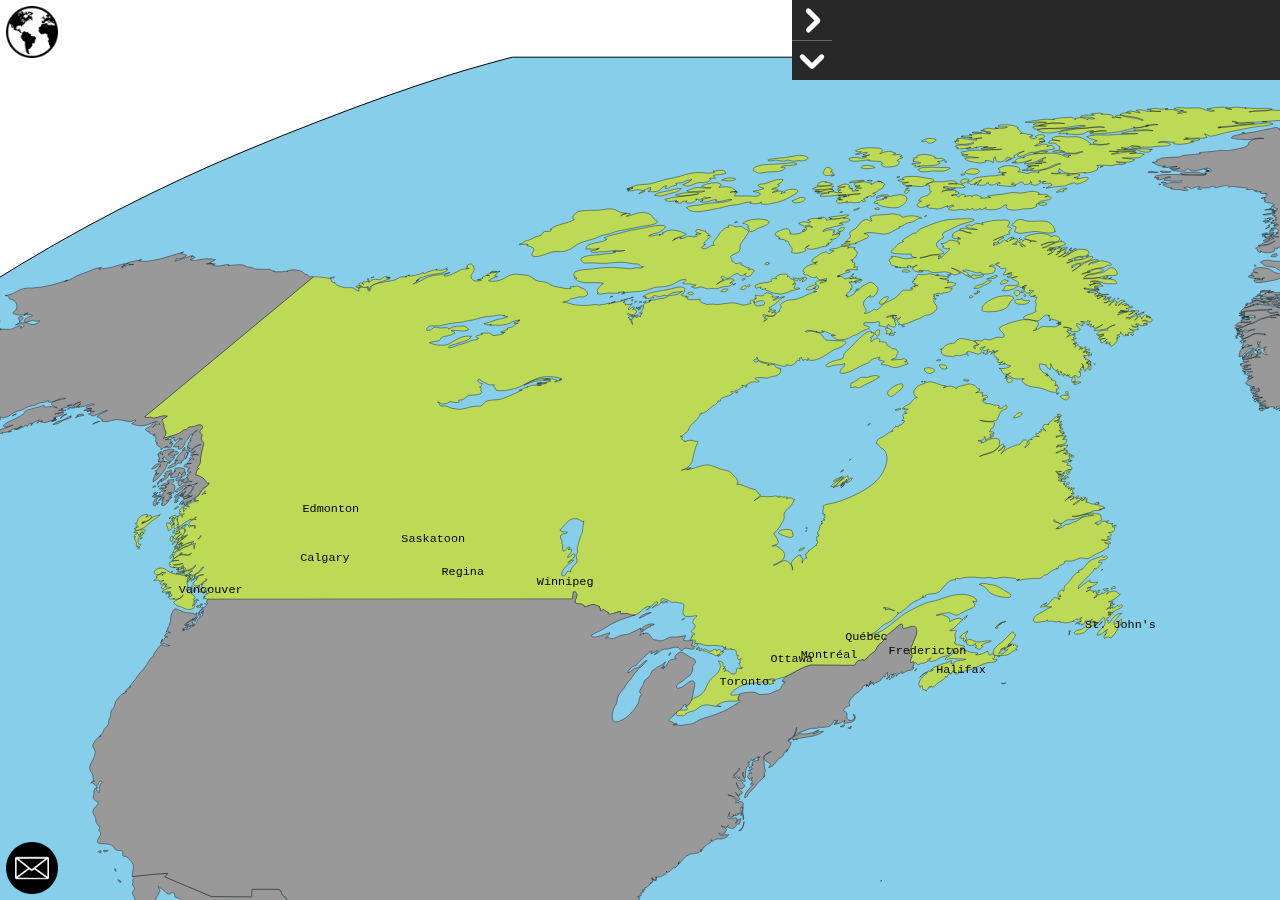
<file: html/canada.html>
<!DOCTYPE html>
<html>
<head>
    <title>Voyage musical</title>
    <meta charset="UTF-8">
    <meta name="author" content="Patrick Provost">
    <meta name="description" content="Explorez le monde à travers son héritage musical.">
    <meta name="keywords" content="musique,monde">
    <meta name="viewport" content="width=device-width, initial-scale=1.0">
    <link rel="stylesheet" href="../css/reset.css">
    <link rel="stylesheet" href="../css/world.css">
    <script type="text/javascript" src="../js/world.js"></script>
</head>
<body>
    <div class="contTopMenu">
        <a href="world.html"><img class="imgLogo" src="../images/logo.png" alt="Logo" title="Menu"></a>
    </div>

    <div class="contBottomMenu">
        <div class="textContactInfo">
            Auteur: Patrick Provost<br>
            Contact: paterick@mail.com
        </div>

        <img class="imgToggleContact" onclick="toggleContactDisplay()" src="../images/contact.png" alt="Contact" title="Informations de contact">
    </div>

    <div class="contMap">
        <object class="worldmap" type="image/svg+xml" data="../svg/canada.svg">World Map</object>
    </div>

    <div class="contSpotify">
        <iframe class="iSpotify" name="iSpotify" src="https://open.spotify.com/embed/playlist/7EeZTIWCXCGbeiEclJoBBn" frameborder="0" allowtransparency="true" allow="encrypted-media"></iframe>

        <div class="contArrows">
            <div onclick="toggleSpotifyWidth()" class="contArrowWidth">
                <div class="lineW1"></div>
                <div class="lineW2"></div>
            </div>
            <div class="lineMiddle"></div>
            <div onclick="toggleSpotifyHeight()" class="contArrowHeight">
                <div class="lineH1"></div>
                <div class="lineH2"></div>
            </div>
        </div>
    </div>

    <div class="contListCity">
        <ul class="listCity">
            <p class="itemHeader">Choisissez une ville:</p>
            <a href="" target="iSpotify"><li></li></a>
        </ul>
    </div>
</body>
</html>
</file>
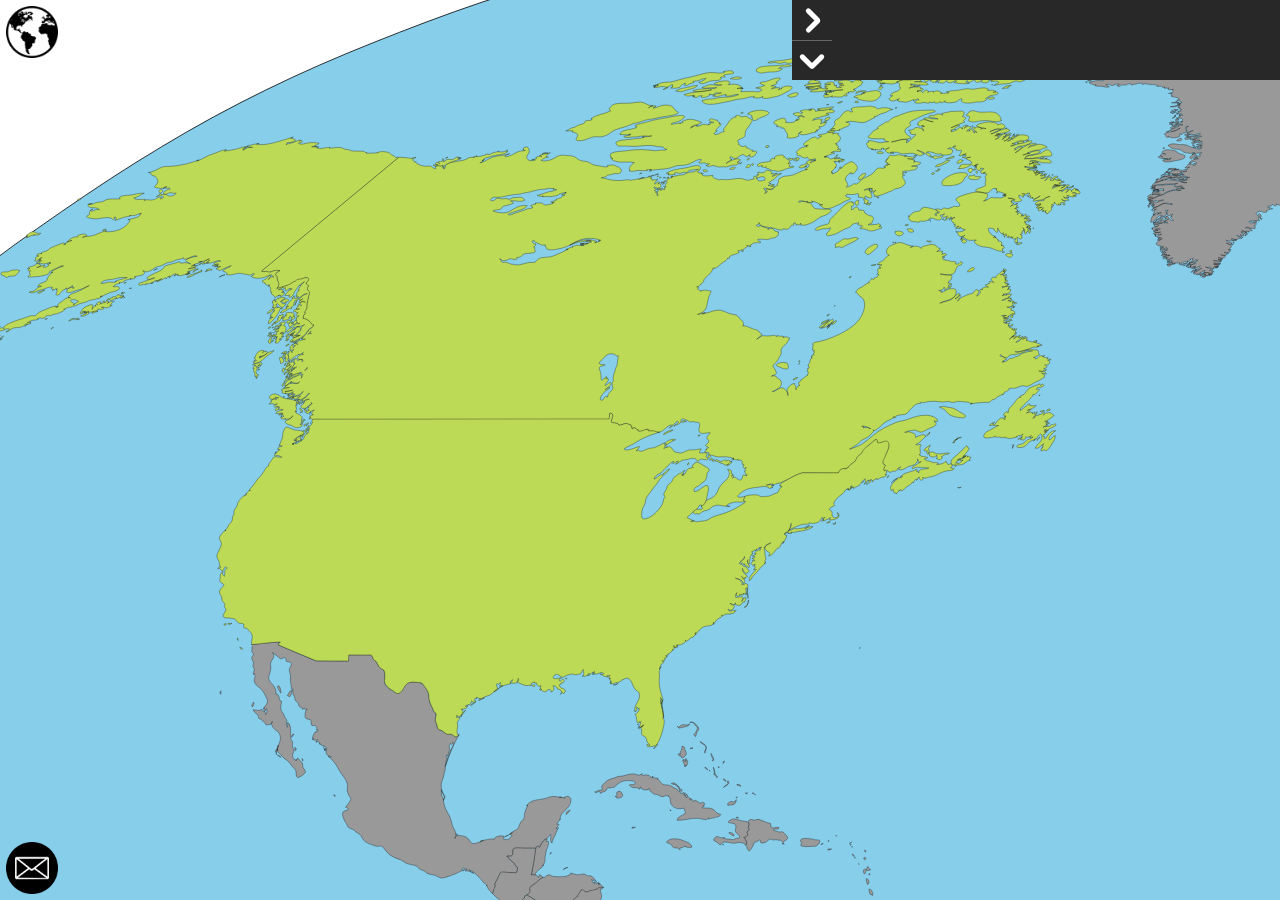
<file: html/north_america.html>
<!DOCTYPE html>
<html>
<head>
    <title>Voyage musical</title>
    <meta charset="UTF-8">
    <meta name="author" content="Patrick Provost">
    <meta name="description" content="Explorez le monde à travers son héritage musical.">
    <meta name="keywords" content="musique,monde">
    <meta name="viewport" content="width=device-width, initial-scale=1.0">
    <link rel="stylesheet" href="../css/reset.css">
    <link rel="stylesheet" href="../css/world.css">
    <script type="text/javascript" src="../js/world.js"></script>
</head>
<body>
    <div class="contTopMenu">
        <a href="world.html"><img class="imgLogo" src="../images/logo.png" alt="Logo" title="Menu"></a>
    </div>

    <div class="contBottomMenu">
        <div class="textContactInfo">
            Auteur: Patrick Provost<br>
            Contact: paterick@mail.com
        </div>

        <img class="imgToggleContact" onclick="toggleContactDisplay()" src="../images/contact.png" alt="Contact" title="Informations de contact">
    </div>

    <div class="contMap">
        <object class="worldmap" type="image/svg+xml" data="../svg/north_america.svg">World Map</object>
    </div>

    <div class="contSpotify">
        <iframe class="iSpotify" name="iSpotify" src="https://open.spotify.com/embed/playlist/7uqYdS5eDfOwIsYEEFqeng" frameborder="0" allowtransparency="true" allow="encrypted-media"></iframe>

        <div class="contArrows">
            <div onclick="toggleSpotifyWidth()" class="contArrowWidth">
                <div class="lineW1"></div>
                <div class="lineW2"></div>
            </div>
            <div class="lineMiddle"></div>
            <div onclick="toggleSpotifyHeight()" class="contArrowHeight">
                <div class="lineH1"></div>
                <div class="lineH2"></div>
            </div>
        </div>
    </div>
</body>
</html>
</file>
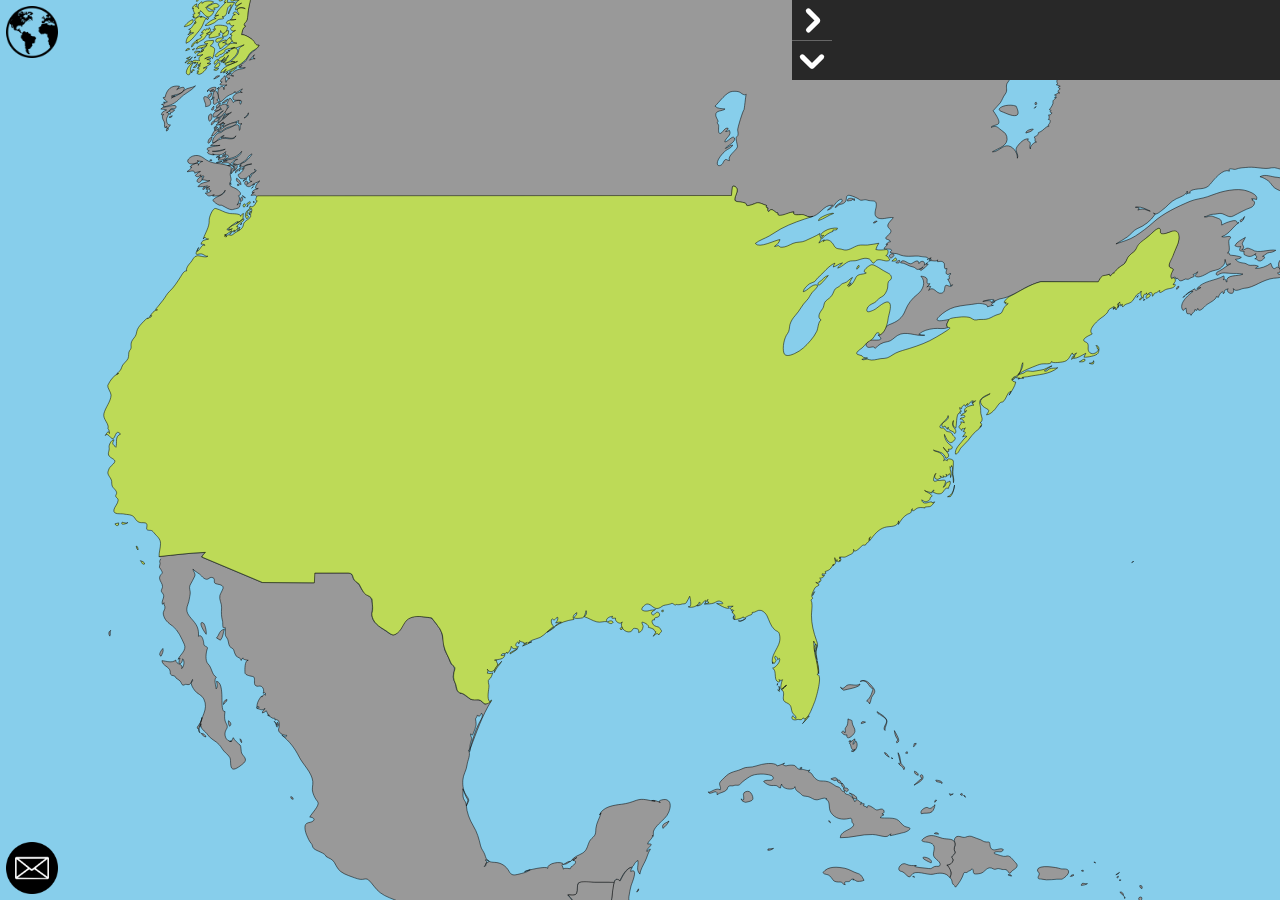
<file: html/united_states.html>
<!DOCTYPE html>
<html>
<head>
    <title>Voyage musical</title>
    <meta charset="UTF-8">
    <meta name="author" content="Patrick Provost">
    <meta name="description" content="Explorez le monde à travers son héritage musical.">
    <meta name="keywords" content="musique,monde">
    <meta name="viewport" content="width=device-width, initial-scale=1.0">
    <link rel="stylesheet" href="../css/reset.css">
    <link rel="stylesheet" href="../css/world.css">
    <script type="text/javascript" src="../js/world.js"></script>
</head>
<body>
    <div class="contTopMenu">
        <a href="world.html"><img class="imgLogo" src="../images/logo.png" alt="Logo" title="Menu"></a>
    </div>

    <div class="contBottomMenu">
        <div class="textContactInfo">
            Auteur: Patrick Provost<br>
            Contact: paterick@mail.com
        </div>

        <img class="imgToggleContact" onclick="toggleContactDisplay()" src="../images/contact.png" alt="Contact" title="Informations de contact">
    </div>

    <div class="contMap">
        <object class="worldmap" type="image/svg+xml" data="../svg/united_states.svg">World Map</object>
    </div>

    <div class="contSpotify">
        <iframe class="iSpotify" name="iSpotify" src="https://open.spotify.com/embed/playlist/6SXqTPTGz3FXZ7JZgrTa6S" frameborder="0" allowtransparency="true" allow="encrypted-media"></iframe>
        
        <div class="contArrows">
            <div onclick="toggleSpotifyWidth()" class="contArrowWidth">
                <div class="lineW1"></div>
                <div class="lineW2"></div>
            </div>
            <div class="lineMiddle"></div>
            <div onclick="toggleSpotifyHeight()" class="contArrowHeight">
                <div class="lineH1"></div>
                <div class="lineH2"></div>
            </div>
        </div>
    </div>

    <div class="contListCity">
        <ul class="listCity">
            <p class="itemHeader">Choisissez une ville:</p>
            <a href="" target="iSpotify"><li></li></a>
        </ul>
    </div>
</body>
</html>
</file>
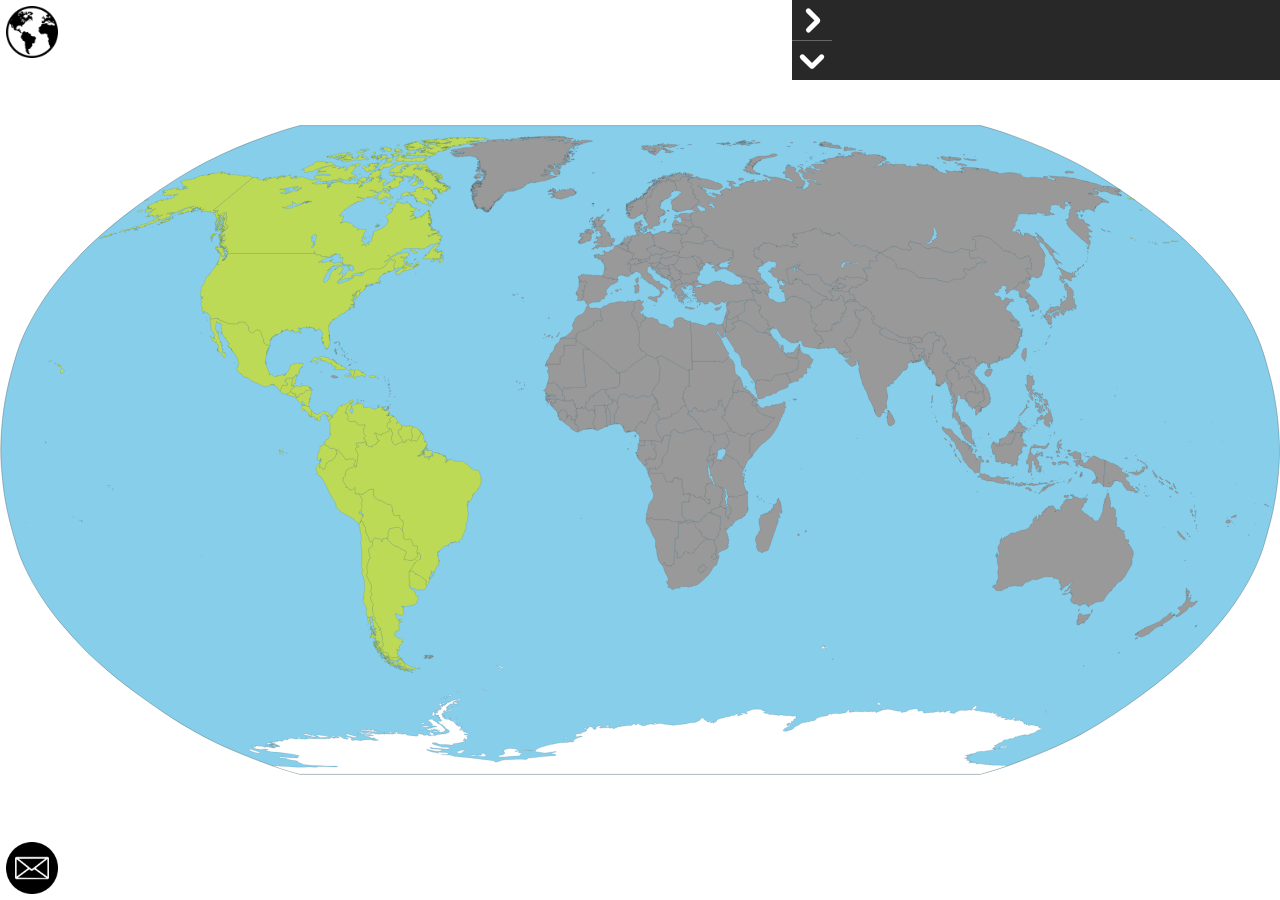
<file: html/world.html>
<!DOCTYPE html>
<html>
<head>
    <title>Voyage musical</title>
    <meta charset="UTF-8">
    <meta name="author" content="Patrick Provost">
    <meta name="description" content="Explorez le monde à travers son héritage musical.">
    <meta name="keywords" content="musique,monde">
    <meta name="viewport" content="width=device-width, initial-scale=1.0">
    <link rel="stylesheet" href="../css/reset.css">
    <link rel="stylesheet" href="../css/world.css">
    <script type="text/javascript" src="../js/world.js"></script>
</head>
<body>
    <div class="contTopMenu">
        <a href="world.html"><img class="imgLogo" src="../images/logo.png" alt="Logo" title="Menu"></a>
    </div>

    <div class="contBottomMenu">
        <div class="textContactInfo">
            Auteur: Patrick Provost<br>
            Contact: paterick@mail.com
        </div>

        <img class="imgToggleContact" onclick="toggleContactDisplay()" src="../images/contact.png" alt="Contact" title="Informations de contact">
    </div>

    <div class="contMap">
        <object class="worldmap" type="image/svg+xml" data="../svg/world.svg">World Map</object>
    </div>

    <div class="contSpotify">
        <iframe class="iSpotify" name="iSpotify" src="https://open.spotify.com/embed/playlist/7uqYdS5eDfOwIsYEEFqeng" frameborder="0" allowtransparency="true" allow="encrypted-media"></iframe>

        <div class="contArrows">
            <div onclick="toggleSpotifyWidth()" class="contArrowWidth">
                <div class="lineW1"></div>
                <div class="lineW2"></div>
            </div>
            <div class="lineMiddle"></div>
            <div onclick="toggleSpotifyHeight()" class="contArrowHeight">
                <div class="lineH1"></div>
                <div class="lineH2"></div>
            </div>
        </div>
    </div>
</body>
</html>
</file>
<file: css/world.css>
.contTopMenu {
    position: relative;
}
    .imgLogo {
        position: fixed;
        cursor: pointer;
        margin-top: 0.5%;
        margin-left: 0.5%;
        width: 4%;
        z-index: 1;
    }
    .imgLogo:active {
        transform: translate(1px, 1px);
    }

.contBottomMenu {
    position: relative;
}
    .imgToggleContact {
        position: fixed;
        cursor: pointer;
        margin-left: 0.5%;
        margin-bottom: 0.5%;
        bottom: 0;
        width: 4%;
        z-index: 1;
    }
    .imgToggleContact:active {
        transform: translate(1px, 1px);
    }
    .textContactInfo {
        position: fixed;
        background-color: #000000;
        color: #ffffff;
        border-radius: 20px;
        margin-left: 3.3%;
        margin-bottom: 1.3%;
        bottom: 0;
        padding-left: 1.5%;
        padding-top: 0.2%;
        padding-right: 1%;
        padding-bottom: 0.2%;
        font-size: 1vw;
        z-index: 1;
        display: none;
    }

.contMap {
    position: relative;
}
    .worldmap {
        position: fixed;
        width: 100%;
        height: 100%;
        top: 0;
        left: 0;
    }

.contListCity{
    position: relative;
    display: none;
}
    .listCity {
        position: fixed;
        list-style: none;
        margin-left: 45%;
        width: 15%;
        max-height: 100%;
        overflow-y: auto;
        z-index: 1;
        }
        .itemHeader {
            background-color: #282828;
            color: #ffffff;
            font-size: 1.5vw;
            padding-left: 4%;
            padding-top: 4%;
            padding-right: 0;
            padding-bottom: 6%;
        }
        .listCity li {
            background-color: #282828;
            color: #ffffff;
            font-size: 1vw;
            padding-left: 12%;
            padding-top: 1%;
            padding-right: 0;
            padding-bottom: 5%;
        }
        .listCity a{
            text-decoration-line: none;
        }
        .listCity a:hover{
            text-decoration-line: underline;
            text-decoration-color: #1DB954;
        }

.contSpotify {
    position: relative;
}
    .iSpotify {
        position: fixed;
        top: 0;
        right: 0;
        height: 80px;
        z-index: 1;
        background-color: #282828;
        transition: 0.3s width linear, 0.4s height linear;
    }
    .contArrows {
        position: fixed;
        cursor: pointer;
        top: 0;
        right: 0;
        width: 40px;
        height: 80px;
        z-index: 1;
        background-color: #282828;
        transition: 0.3s right linear;
    }
        .contArrowWidth {
            position: static;
            height: 50%;
        }
        .contArrowWidth:hover {
            background-color: #3C3C3C;
        }
            .lineW1 {
                position: absolute;
                top: 16%;
                left: 29%;
                width: 45%;
                height: 6%;
                transform: rotate(45deg);
                background-color: #ffffff;
                border-radius: 20px;
                transition: 0.3s transform linear;
            }
            .lineW2 {
                position: absolute;
                top: 29%;
                left: 29%;
                width: 45%;
                height: 6%;
                transform: rotate(-45deg);
                background-color: #ffffff;
                border-radius: 20px;
                transition: 0.3s transform linear;
            }
        .lineMiddle {
            position: absolute;
            top: 49.5%;
            width: 100%;
            height: 1%;
            background-color: #666666;
        }
        .contArrowHeight {
            position: static;
            height: 50%;
        }
        .contArrowHeight:hover {
            background-color: #3C3C3C;
        }
            .lineH1 {
                position: absolute;
                top: 74%;
                left: 15%;
                width: 45%;
                height: 6%;
                transform: rotate(45deg);
                background-color: #ffffff;
                border-radius: 20px;
                transition: 0.4s transform linear;
            }
            .lineH2 {
                position: absolute;
                top: 74%;
                left: 39%;
                width: 45%;
                height: 6%;
                transform: rotate(-45deg);
                background-color: #ffffff;
                border-radius: 20px;
                transition: 0.4s transform linear;
            }

@media screen and (min-width:    1px) { .iSpotify { width: 50%; } .listCity { margin-left: 30%; } .contArrows { right: 50%; } }
@media screen and (min-width:  600px) { .iSpotify { width: 45%; } .listCity { margin-left: 35%; } .contArrows { right: 45%; } }
@media screen and (min-width:  800px) { .iSpotify { width: 40%; } .listCity { margin-left: 40%; } .contArrows { right: 40%; } }
@media screen and (min-width: 1024px) { .iSpotify { width: 35%; } .listCity { margin-left: 45%; } .contArrows { right: 35%; } }
@media screen and (min-width: 1600px) { .iSpotify { width: 30%; } .listCity { margin-left: 50%; } .contArrows { right: 30%; } }
@media screen and (min-width: 1920px) { .iSpotify { width: 25%; } .listCity { margin-left: 55%; } .contArrows { right: 25%; } }
@media screen and (min-width: 2560px) { .iSpotify { width: 20%; } .listCity { margin-left: 60%; } .contArrows { right: 20%; } }
@media screen and (min-width: 3840px) { .iSpotify { width: 15%; } .listCity { margin-left: 65%; } .contArrows { right: 15%; } }
</file>
